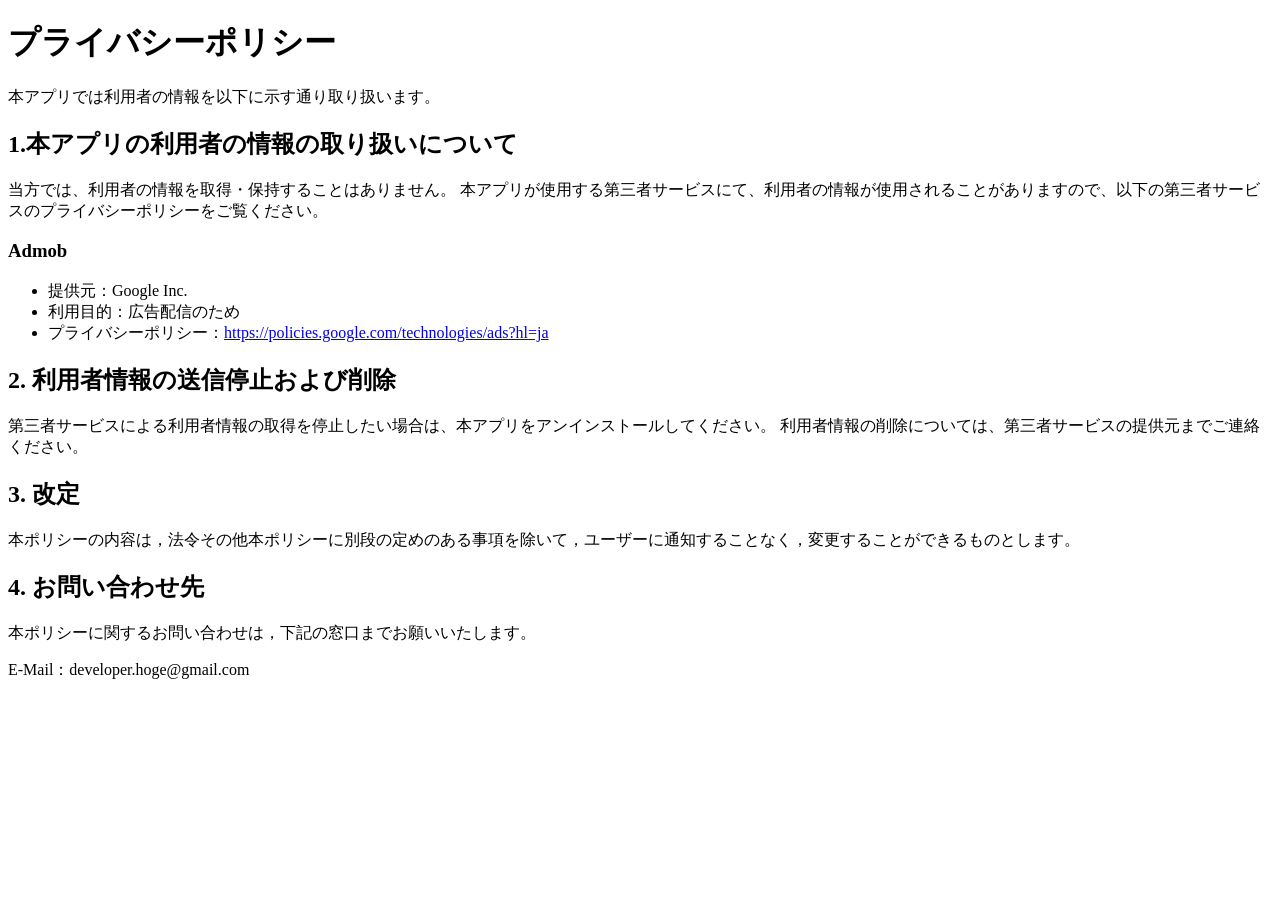
<file: docs/TCGSim/index.html>
<!DOCTYPE html>
<html lang="ja"><head><meta http-equiv="Content-Type" content="text/html; charset=UTF-8">
    <title>プライバシーポリシー</title>
</head>
<body>


<h1>プライバシーポリシー</h1>
<p>
本アプリでは利用者の情報を以下に示す通り取り扱います。
</p>

<h2>1.本アプリの利用者の情報の取り扱いについて</h2>
<p>当方では、利用者の情報を取得・保持することはありません。
本アプリが使用する第三者サービスにて、利用者の情報が使用されることがありますので、以下の第三者サービスのプライバシーポリシーをご覧ください。</p>

<p>
</p><h3>Admob</h3>
<ul>
<li>提供元：Google Inc.</li>
<li>利用目的：広告配信のため</li>
<li>プライバシーポリシー：<a href="https://policies.google.com/technologies/ads?hl=ja">https://policies.google.com/technologies/ads?hl=ja</a></li>
</ul>
<p></p>

<h2>2. 利用者情報の送信停止および削除</h2>
<p>
第三者サービスによる利用者情報の取得を停止したい場合は、本アプリをアンインストールしてください。
利用者情報の削除については、第三者サービスの提供元までご連絡ください。
</p>

<h2>3. 改定</h2>
<p>
本ポリシーの内容は，法令その他本ポリシーに別段の定めのある事項を除いて，ユーザーに通知することなく，変更することができるものとします。
</p>

<h2>4. お問い合わせ先</h2>
<p>
本ポリシーに関するお問い合わせは，下記の窓口までお願いいたします。
</p>
<p>
E-Mail：developer.hoge@gmail.com
</p>
</body>
</html>
</file>
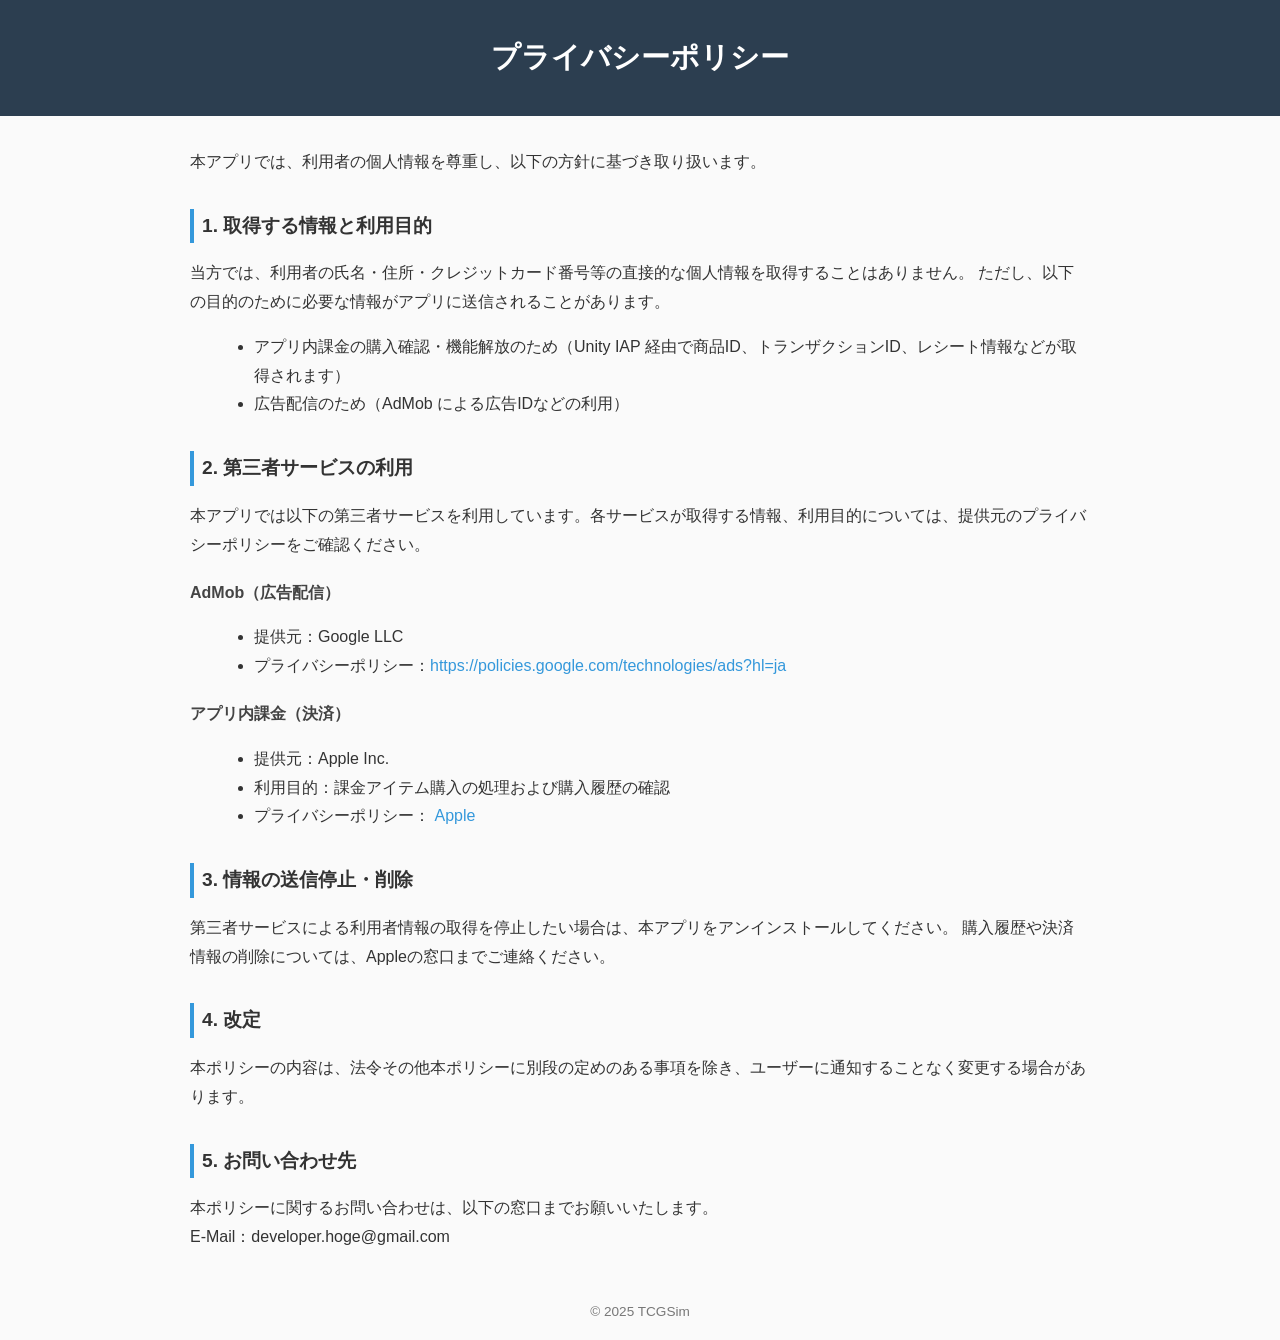
<file: docs/TCGSim/privacy.html>
﻿<!DOCTYPE html>
<html lang="ja">
<head>
  <meta charset="UTF-8">
  <title>プライバシーポリシー</title>
  <style>
    body {
      font-family: "Helvetica Neue", Arial, sans-serif;
      line-height: 1.8;
      color: #333;
      background-color: #fafafa;
      margin: 0;
      padding: 0;
    }
    header {
      background-color: #2c3e50;
      color: #fff;
      padding: 2rem 1rem;
      text-align: center;
    }
    header h1 {
      margin: 0;
      font-size: 1.8rem;
    }
    main {
      max-width: 900px;
      margin: 2rem auto;
      padding: 0 1rem;
    }
    h2 {
      border-left: 4px solid #3498db;
      padding-left: 0.5rem;
      margin-top: 2rem;
      font-size: 1.2rem;
    }
    h3 {
      font-size: 1rem;
      margin-top: 1.2rem;
      color: #444;
    }
    ul {
      margin: 0.5rem 0 1rem 1.5rem;
    }
    footer {
      text-align: center;
      font-size: 0.85rem;
      color: #777;
      margin: 3rem 0 1rem;
    }
    a {
      color: #3498db;
      text-decoration: none;
    }
    a:hover {
      text-decoration: underline;
    }
  </style>
</head>
<body>
  <header>
    <h1>プライバシーポリシー</h1>
  </header>
  <main>
    <p>
      本アプリでは、利用者の個人情報を尊重し、以下の方針に基づき取り扱います。
    </p>

    <h2>1. 取得する情報と利用目的</h2>
    <p>
      当方では、利用者の氏名・住所・クレジットカード番号等の直接的な個人情報を取得することはありません。
      ただし、以下の目的のために必要な情報がアプリに送信されることがあります。
    </p>
    <ul>
      <li>アプリ内課金の購入確認・機能解放のため（Unity IAP 経由で商品ID、トランザクションID、レシート情報などが取得されます）</li>
      <li>広告配信のため（AdMob による広告IDなどの利用）</li>
    </ul>

    <h2>2. 第三者サービスの利用</h2>
    <p>
      本アプリでは以下の第三者サービスを利用しています。各サービスが取得する情報、利用目的については、提供元のプライバシーポリシーをご確認ください。
    </p>

    <h3>AdMob（広告配信）</h3>
    <ul>
      <li>提供元：Google LLC</li>
      <li>プライバシーポリシー：<a href="https://policies.google.com/technologies/ads?hl=ja" target="_blank">https://policies.google.com/technologies/ads?hl=ja</a></li>
    </ul>

    <h3>アプリ内課金（決済）</h3>
    <ul>
      <li>提供元：Apple Inc.</li>
      <li>利用目的：課金アイテム購入の処理および購入履歴の確認</li>
      <li>プライバシーポリシー：
        <a href="https://www.apple.com/jp/legal/privacy/" target="_blank">Apple</a>
      </li>
    </ul>

    <h2>3. 情報の送信停止・削除</h2>
    <p>
      第三者サービスによる利用者情報の取得を停止したい場合は、本アプリをアンインストールしてください。
      購入履歴や決済情報の削除については、Appleの窓口までご連絡ください。
    </p>

    <h2>4. 改定</h2>
    <p>
      本ポリシーの内容は、法令その他本ポリシーに別段の定めのある事項を除き、ユーザーに通知することなく変更する場合があります。
    </p>

    <h2>5. お問い合わせ先</h2>
    <p>
      本ポリシーに関するお問い合わせは、以下の窓口までお願いいたします。<br>
      E-Mail：developer.hoge@gmail.com
    </p>
  </main>
  <footer>
    &copy; 2025 TCGSim
  </footer>
</body>
</html>
</file>
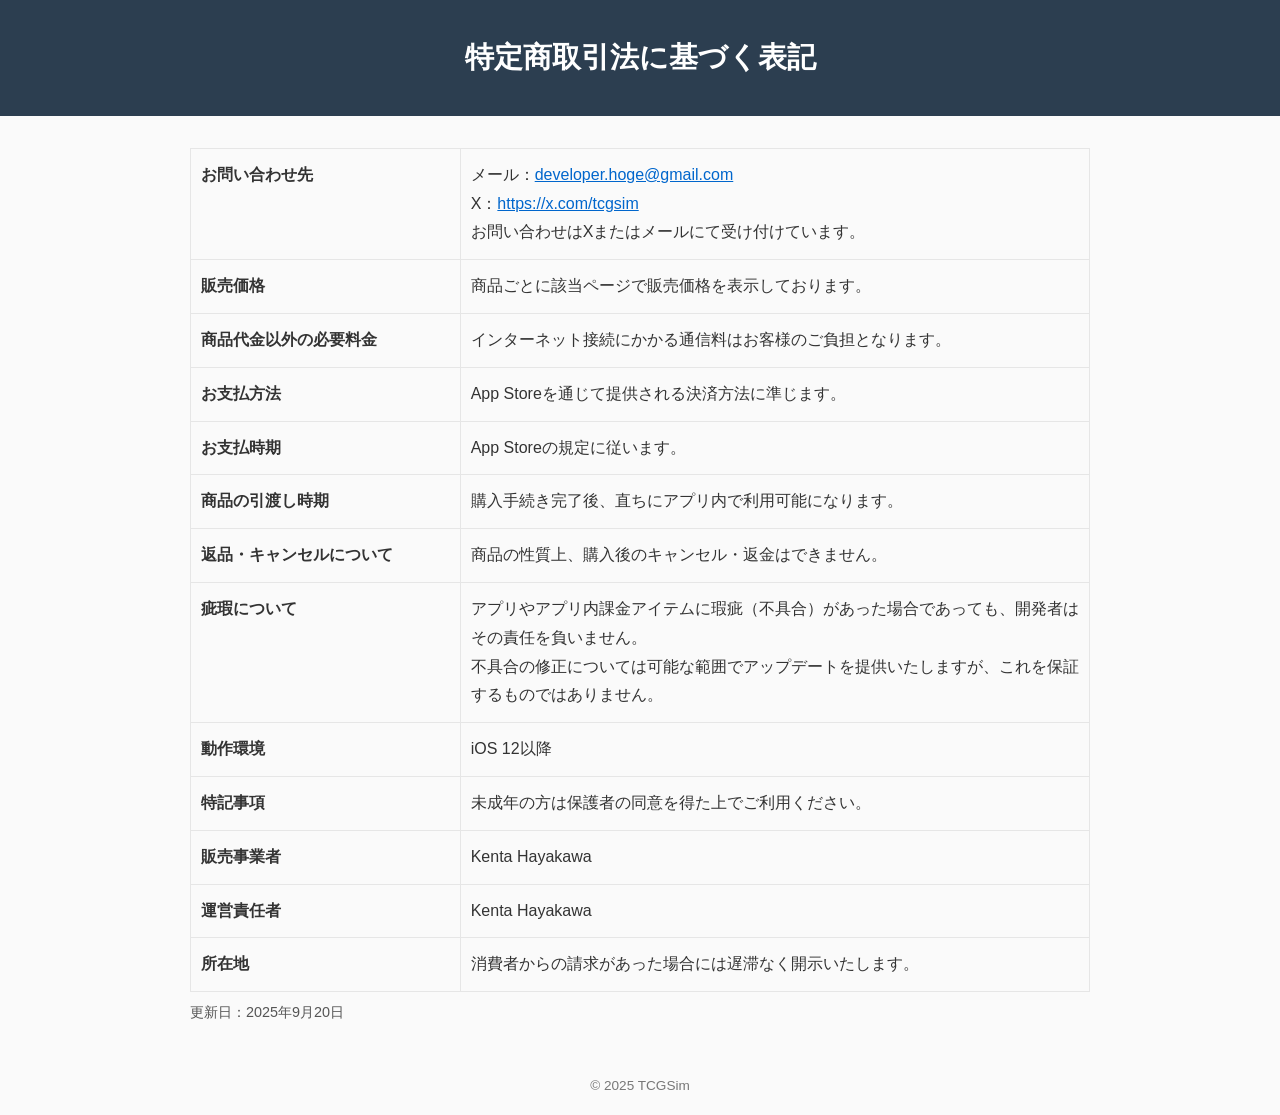
<file: docs/TCGSim/tokushou.html>
﻿<!doctype html>
<html lang="ja">
<head>
  <meta charset="utf-8" />
  <meta name="viewport" content="width=device-width,initial-scale=1" />
  <title>特定商取引法に基づく表記</title>
  <style>
    body {
      font-family: "Helvetica Neue", Arial, sans-serif;
      line-height: 1.8;
      color: #333;
      background-color: #fafafa;
      margin: 0;
      padding: 0;
    }
    header {
      background-color: #2c3e50;
      color: #fff;
      padding: 2rem 1rem;
      text-align: center;
    }
    header h1 {
      margin: 0;
      font-size: 1.8rem;
    }
    main {
      max-width: 900px;
      margin: 2rem auto;
      padding: 0 1rem;
    }
    table{width:100%; border-collapse:collapse; margin-top:12px}
    th,td{padding:12px 10px; border:1px solid #e6e6e6; text-align:left; vertical-align:top}
    th{width:30%; background:#fafafa}
    .note{font-size:0.9rem; color:#555; margin-top:8px}
    a{color:#0066cc}
    footer {
      text-align: center;
      font-size: 0.85rem;
      color: #777;
      margin: 3rem 0 1rem;
    }
  </style>
</head>
<body>
  <header>
      <h1>特定商取引法に基づく表記</h1>
  </header>
  <main>
  <table>
    <tr>
      <th>お問い合わせ先</th>
      <td>メール：<a href="developer.hoge@gmail.com">developer.hoge@gmail.com</a><br>X：<a href="https://x.com/tcgsim">https://x.com/tcgsim</a><br>お問い合わせはXまたはメールにて受け付けています。</td>

    </tr>
    <tr>
      <th>販売価格</th>
      <td>商品ごとに該当ページで販売価格を表示しております。</td>
    </tr>
    <tr>
      <th>商品代金以外の必要料金</th>
      <td>インターネット接続にかかる通信料はお客様のご負担となります。</td>
    </tr>
    <tr>
      <th>お支払方法</th>
      <td>App Storeを通じて提供される決済方法に準じます。</td>
    </tr>
    <tr>
      <th>お支払時期</th>
      <td>App Storeの規定に従います。</td>
    </tr>
    <tr>
      <th>商品の引渡し時期</th>
      <td>購入手続き完了後、直ちにアプリ内で利用可能になります。</td>
    </tr>
    <tr>
      <th>返品・キャンセルについて</th>
      <td>商品の性質上、購入後のキャンセル・返金はできません。</td>
    </tr>
    <tr>
      <th>疵瑕について</th>
      <td>
        アプリやアプリ内課金アイテムに瑕疵（不具合）があった場合であっても、開発者はその責任を負いません。<br>
        不具合の修正については可能な範囲でアップデートを提供いたしますが、これを保証するものではありません。
      </td>
    </tr>
    <tr>
      <th>動作環境</th>
      <td>iOS 12以降</td>
    </tr>
    <tr>
      <th>特記事項</th>
      <td>未成年の方は保護者の同意を得た上でご利用ください。</td>
    </tr>
    <tr>
      <th>販売事業者</th>
      <td>Kenta Hayakawa</td>
    </tr>
    <tr>
      <th>運営責任者</th>
      <td>Kenta Hayakawa</td>
    </tr>
    <tr>
      <th>所在地</th>
      <td>消費者からの請求があった場合には遅滞なく開示いたします。</td>
    </tr>
  </table>

  <p class="note">更新日：2025年9月20日</p>

</main>
<footer>
&copy; 2025 TCGSim
</footer>
</body>
</html>
</file>
